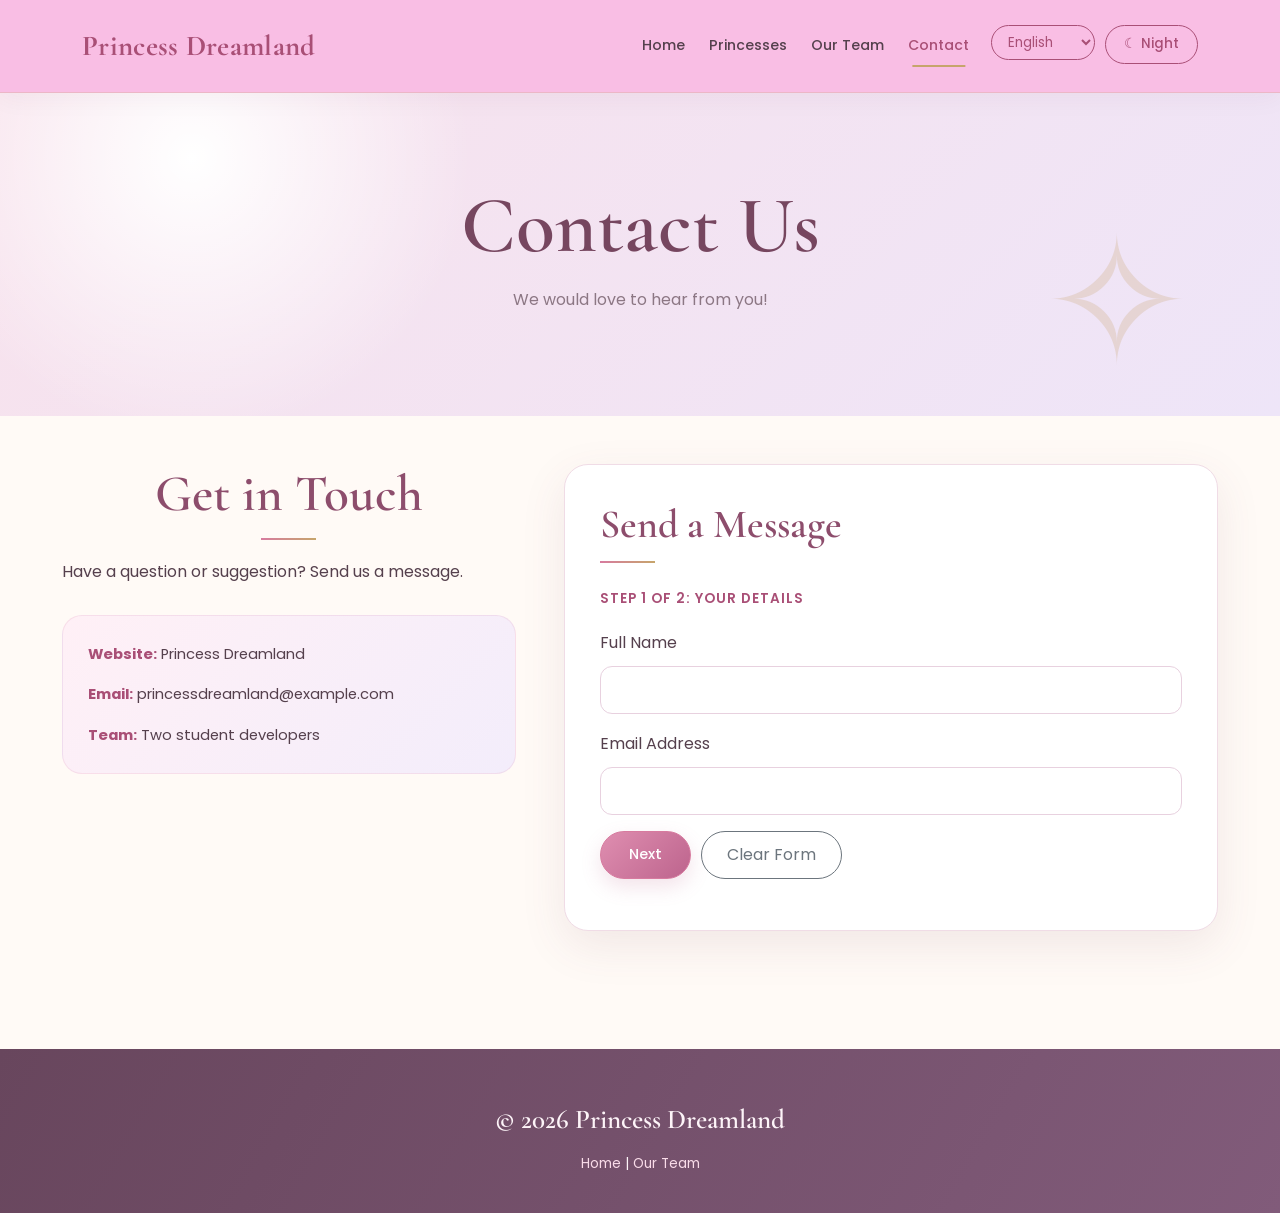
<file: contact.html>
<!DOCTYPE html>
<html lang="en">
<head>
  <meta charset="UTF-8">
  <meta name="viewport" content="width=device-width, initial-scale=1.0">
  <title>Contact Us | Princess Dreamland</title>
  <link href="https://cdn.jsdelivr.net/npm/bootstrap@5.3.3/dist/css/bootstrap.min.css" rel="stylesheet">
  <link rel="stylesheet" href="style.css">
</head>
<body>
  <nav class="navbar navbar-expand-lg navbar-dark princess-nav">
    <div class="container">
      <a class="navbar-brand" href="index.html">Princess Dreamland</a>
      <button class="navbar-toggler" type="button" data-bs-toggle="collapse" data-bs-target="#mainNav">
        <span class="navbar-toggler-icon"></span>
      </button>
      <div class="collapse navbar-collapse" id="mainNav">
        <ul class="navbar-nav ms-auto">
          <li class="nav-item"><a class="nav-link" href="index.html" data-i18n="nav_home">Home</a></li>
          <li class="nav-item"><a class="nav-link" href="index.html#princesses" data-i18n="nav_princesses">Princesses</a></li>
          <li class="nav-item"><a class="nav-link" href="team.html" data-i18n="nav_team">Our Team</a></li>
          <li class="nav-item"><a class="nav-link active" href="contact.html" data-i18n="nav_contact">Contact</a></li>
          <li class="nav-item"><select id="languageSelect" class="lang-select" aria-label="Choose language">
            <option value="en">English</option>
            <option value="ru">Русский</option>
            <option value="kk">Қазақша</option>
          </select></li>
          <li class="nav-item"><button id="themeToggle" class="theme-btn" type="button" aria-label="Switch between day and night theme">&#9790; Night</button></li>
        </ul>
      </div>
    </div>
  </nav>

  <header class="subpage-hero text-center">
    <div class="container">
      <h1 data-i18n="contact_hero_title">Contact Us</h1>
      <p data-i18n="contact_hero_text">We would love to hear from you!</p>
    </div>
  </header>

  <main class="container py-5">
    <div class="row g-5">
      <div class="col-md-5">
        <h2 class="section-title" data-i18n="get_title">Get in Touch</h2>
        <p data-i18n="get_text">Have a question or suggestion? Send us a message.</p>
        <div class="contact-info">
          <p><strong>Website:</strong> Princess Dreamland</p>
          <p><strong>Email:</strong> princessdreamland@example.com</p>
          <p><strong>Team:</strong> Two student developers</p>
        </div>
      </div>

      <div class="col-md-7">
        <div class="contact-box">
          <h2 class="section-title mb-4" data-i18n="send_title">Send a Message</h2>
          <form id="contactForm" novalidate>
            <p id="stepIndicator" class="step-indicator">Step 1 of 2: Your details</p>

            <div class="form-step" data-step="1">
              <div class="mb-3">
                <label for="contactName" class="form-label" data-i18n="label_name">Full Name</label>
                <input id="contactName" class="form-control" type="text" required minlength="2">
                <div class="invalid-feedback">Please enter at least 2 characters.</div>
              </div>
              <div class="mb-3">
                <label for="contactEmail" class="form-label" data-i18n="label_email">Email Address</label>
                <input id="contactEmail" class="form-control" type="email" required>
                <div class="invalid-feedback">Please enter a valid email address.</div>
              </div>
            </div>

            <div class="form-step" data-step="2" hidden>
              <div class="mb-3">
                <label for="contactSubject" class="form-label" data-i18n="label_subject">Subject</label>
                <input id="contactSubject" class="form-control" type="text" required>
                <div class="invalid-feedback">Please enter a subject.</div>
              </div>
              <div class="mb-3">
                <label for="contactMessage" class="form-label" data-i18n="label_message">Message</label>
                <textarea id="contactMessage" class="form-control" rows="5" required minlength="10"></textarea>
                <div class="invalid-feedback">Please write at least 10 characters.</div>
              </div>
            </div>

            <div class="form-buttons">
              <button type="button" id="backBtn" class="btn btn-outline-secondary" hidden data-i18n="back_btn">Back</button>
              <button type="button" id="nextBtn" class="btn pink-btn" data-i18n="next_btn">Next</button>
              <button type="submit" id="sendBtn" class="btn pink-btn" hidden data-i18n="send_btn">Send Message</button>
              <button type="button" id="resetBtn" class="btn btn-outline-secondary" data-i18n="clear_btn">Clear Form</button>
            </div>
            <p id="contactFeedback" class="mt-3" aria-live="polite"></p>
          </form>
        </div>
      </div>
    </div>
  </main>

  <footer class="site-footer text-center">
    <p>© 2026 Princess Dreamland</p>
    <p><a href="index.html">Home</a> | <a href="team.html">Our Team</a></p>
  </footer>

  <script src="https://cdn.jsdelivr.net/npm/bootstrap@5.3.3/dist/js/bootstrap.bundle.min.js"></script>
  <script src="script.js"></script>
</body>
</html>
</file>
<file: style.css>
@import url('https://fonts.googleapis.com/css2?family=Cormorant+Garamond:wght@400;500;600;700&family=Poppins:wght@300;400;500;600;700&display=swap');

/* =========================
   1. COLORS AND BASIC STYLE
========================= */

:root {
  --pink: #d77b9f;
  --pink-dark: #a94f76;
  --pink-light: #f8e5ed;
  --lavender: #e9e2f5;
  --cream: #fffaf6;
  --gold: #c6a56b;
  --text: #55404d;
  --muted: #8c7784;
  --white: #ffffff;
  --shadow: 0 15px 45px rgba(116, 67, 91, 0.10);
  --shadow-hover: 0 22px 55px rgba(116, 67, 91, 0.18);
}

* {
  box-sizing: border-box;
}

html {
  scroll-behavior: smooth;
  scroll-padding-top: 85px;
}

body {
  margin: 0;
  font-family: 'Poppins', sans-serif;
  color: var(--text);
  background: var(--cream);
  line-height: 1.8;
  overflow-x: hidden;
  transition: background-color 0.4s ease, color 0.4s ease;
}

h1,
h2,
h3,
.navbar-brand {
  font-family: 'Cormorant Garamond', serif;
}

h1,
h2,
h3,
p {
  overflow-wrap: break-word;
}

a {
  transition: color 0.3s ease;
}

/* =========================
   2. NAVIGATION
========================= */

.princess-nav {
  position: sticky;
  top: 0;
  z-index: 1000;
  padding: 15px 0;
  background: rgba(249, 188, 227, 0.96);
  border-bottom: 1px solid rgba(198, 165, 107, 0.25);
  box-shadow: 0 4px 25px rgba(80, 48, 67, 0.05);
  backdrop-filter: blur(15px);
}

.princess-nav .navbar-brand {
  color: var(--pink-dark);
  font-size: 1.8rem;
  font-weight: 700;
  letter-spacing: 0.3px;
}

.princess-nav .navbar-brand:hover {
  color: var(--gold);
}

.princess-nav .nav-link {
  position: relative;
  margin: 0 7px;
  padding: 8px 5px !important;
  color: var(--text);
  font-size: 0.88rem;
  font-weight: 500;
}

.princess-nav .nav-link::after {
  position: absolute;
  bottom: 0;
  left: 50%;
  width: 0;
  height: 2px;
  content: "";
  background: var(--gold);
  transition: all 0.3s ease;
  transform: translateX(-50%);
}

.princess-nav .nav-link:hover,
.princess-nav .nav-link.active {
  color: var(--pink-dark);
}

.princess-nav .nav-link:hover::after,
.princess-nav .nav-link.active::after {
  width: 75%;
}

.princess-nav .navbar-toggler {
  border-color: var(--pink);
}

.princess-nav .navbar-toggler:focus {
  box-shadow: 0 0 0 3px rgba(215, 123, 159, 0.2);
}

/* =========================
   3. HOME HERO
========================= */

.hero {
  position: relative;
  display: flex;
  min-height: 590px;
  align-items: center;
  justify-content: center;
  padding: 100px 20px;
  overflow: hidden;
  color: var(--text);
  background:
    radial-gradient(ellipse at 10% 15%, rgba(255, 255, 255, 0.9), transparent 35%),
    radial-gradient(ellipse at 90% 80%, rgba(210, 187, 234, 0.65), transparent 35%),
    linear-gradient(135deg, #f9e6ed 0%, #f8edf3 45%, #e8e0f4 100%);
}

.hero::before,
.hero::after {
  position: absolute;
  z-index: 0;
  color: rgba(198, 165, 107, 0.45);
  font-size: 4rem;
  pointer-events: none;
}

.hero::before {
  top: 12%;
  left: 8%;
  content: "✧";
  animation: float 5s ease-in-out infinite;
}

.hero::after {
  right: 10%;
  bottom: 12%;
  content: "✦";
  animation: float 6s ease-in-out infinite reverse;
}

.hero .container {
  position: relative;
  z-index: 1;
  max-width: 900px;
}

.hero-small {
  margin-bottom: 15px;
  color: var(--pink-dark);
  font-family: 'Poppins', sans-serif;
  font-size: 0.75rem !important;
  font-weight: 600;
  letter-spacing: 4px;
  text-transform: uppercase;
}

.hero h1 {
  margin: 15px 0;
  color: #76465f;
  font-size: clamp(3.5rem, 8vw, 6.8rem);
  font-weight: 600;
  line-height: 0.98;
}

.hero p {
  max-width: 650px;
  margin: 20px auto;
  color: #796474;
  font-size: 1rem;
}

.hero .pink-btn {
  margin-top: 15px;
}

/* =========================
   4. OTHER PAGE HEROES
========================= */

.subpage-hero {
  position: relative;
  padding: 85px 20px;
  overflow: hidden;
  background:
    radial-gradient(circle at 15% 20%, #ffffff 0%, transparent 25%),
    linear-gradient(135deg, #f8e2ec, #eee5f8);
}

.subpage-hero::after {
  position: absolute;
  right: 7%;
  bottom: -45px;
  color: rgba(198, 165, 107, 0.25);
  font-size: 11rem;
  content: "✧";
}

.subpage-hero .container {
  position: relative;
  z-index: 1;
}

.subpage-hero h1 {
  margin-bottom: 12px;
  color: #76465f;
  font-size: clamp(3rem, 7vw, 5rem);
  font-weight: 600;
}

.subpage-hero p {
  color: var(--muted);
}

/* =========================
   5. SECTION HEADINGS
========================= */

.section-title {
  position: relative;
  margin-bottom: 18px;
  color: #8d4d6c;
  font-size: clamp(2.2rem, 4vw, 3.3rem);
  font-weight: 600;
  text-align: center;
}

.section-title::after {
  display: block;
  width: 55px;
  height: 2px;
  margin: 13px auto 0;
  content: "";
  background: linear-gradient(90deg, var(--pink), var(--gold));
}

main.container {
  max-width: 1180px;
}

/* =========================
   6. BUTTONS
========================= */

.pink-btn {
  display: inline-block;
  padding: 12px 28px;
  border: 1px solid var(--pink);
  border-radius: 40px;
  color: var(--white);
  background: linear-gradient(135deg, #df8eb0, #bd648d);
  box-shadow: 0 8px 20px rgba(189, 100, 141, 0.18);
  font-family: 'Poppins', sans-serif;
  font-size: 0.9rem;
  font-weight: 500;
  text-decoration: none;
  transition: transform 0.3s ease, box-shadow 0.3s ease,
    background 0.3s ease;
}

.pink-btn:hover {
  border-color: var(--pink-dark);
  color: var(--white);
  background: linear-gradient(135deg, #c66a94, #a94f76);
  box-shadow: 0 12px 25px rgba(169, 79, 118, 0.25);
  transform: translateY(-3px);
}

.pink-btn:focus-visible,
a:focus-visible {
  outline: 3px solid var(--gold);
  outline-offset: 4px;
}

.btn-outline-secondary {
  border-radius: 40px;
  padding: 11px 25px;
}

/* =========================
   7. PRINCESS CARDS
========================= */

#princessList {
  margin-top: 25px;
}

.princess-card[hidden] {
  display: none !important;
}

.princess-card .card {
  height: 100%;
  overflow: hidden;
  border: 1px solid rgba(215, 123, 159, 0.17);
  border-radius: 22px;
  background: var(--white);
  box-shadow: var(--shadow);
  transition: transform 0.35s ease, box-shadow 0.35s ease;
}

.princess-card .card:hover {
  box-shadow: var(--shadow-hover);
  transform: translateY(-9px);
}

.princess-card .card-img-top {
  width: 100%;
  height: 265px;
  object-fit: cover;
  transition: transform 0.6s ease;
}

.princess-card .card:hover .card-img-top {
  transform: scale(1.05);
}

.princess-card .card-body {
  position: relative;
  z-index: 1;
  padding: 25px;
  background: var(--white);
}

.princess-card .card-title {
  margin-bottom: 10px;
  color: #8d4d6c;
  font-size: 2rem;
  font-weight: 600;
}

.princess-card .card-text {
  margin-bottom: 20px;
  color: var(--muted);
  font-size: 0.9rem;
  line-height: 1.8;
}

#searchInput,
#categoryFilter {
  min-height: 52px;
  border: 1px solid #ead4df;
  border-radius: 14px;
  background-color: rgba(255, 255, 255, 0.9);
}

#searchInput {
  padding-left: 18px;
}

#searchInput::placeholder {
  color: #ad9aa6;
}

#searchInput:focus,
#categoryFilter:focus {
  border-color: var(--pink);
  box-shadow: 0 0 0 4px rgba(215, 123, 159, 0.12);
}

#noResults {
  padding: 25px;
  border-radius: 16px;
  color: var(--pink-dark);
  background: var(--pink-light);
}

/* =========================
   8. FEATURE AND NEWSLETTER
========================= */

.feature-section,
.subscribe-section {
  position: relative;
  padding: 55px 25px;
  overflow: hidden;
  border: 1px solid rgba(215, 123, 159, 0.15);
  border-radius: 28px;
  background:
    radial-gradient(circle at 100% 0%, rgba(229, 215, 245, 0.8), transparent 35%),
    linear-gradient(135deg, #fff1f6, #fffaf6);
  box-shadow: var(--shadow);
}

.feature-section > *,
.subscribe-section > * {
  position: relative;
  z-index: 1;
}

.feature-section p,
.subscribe-section p {
  color: var(--muted);
}

#dateTime {
  margin-top: 15px;
  color: var(--pink-dark);
  font-size: 1rem;
  font-weight: 600;
}

.form-box {
  max-width: 460px;
  margin-top: 25px;
}

.form-control,
.form-select {
  min-height: 48px;
  border: 1px solid #e8d1df;
  border-radius: 12px;
  color: var(--text);
  background-color: #fff;
}

textarea.form-control {
  min-height: 130px;
}

.form-control::placeholder {
  color: #ad9aa6;
}

.form-control:focus,
.form-select:focus {
  border-color: var(--pink);
  box-shadow: 0 0 0 4px rgba(215, 123, 159, 0.13);
}

#signupMessage,
#contactFeedback {
  font-size: 0.9rem;
  font-weight: 500;
}

/* =========================
   9. FAQ ACCORDION
========================= */

#faq {
  max-width: 900px;
  margin-right: auto;
  margin-left: auto;
}

.accordion {
  margin-top: 30px;
  overflow: hidden;
  border-radius: 18px;
  box-shadow: var(--shadow);
}

.accordion-item {
  border: 1px solid #f0dce6;
  background: #fff;
}

.accordion-button {
  padding: 20px 24px;
  color: #70465c;
  background: #fff;
  font-family: 'Poppins', sans-serif;
  font-size: 0.95rem;
  font-weight: 500;
}

.accordion-button:not(.collapsed) {
  color: var(--pink-dark);
  background: #fff0f6;
  box-shadow: none;
}

.accordion-button:focus {
  border-color: var(--pink);
  box-shadow: 0 0 0 3px rgba(215, 123, 159, 0.12);
}

.accordion-body {
  padding: 20px 24px;
  color: var(--muted);
  font-size: 0.9rem;
}

/* =========================
   10. MODAL WINDOW
========================= */

.modal-content {
  overflow: hidden;
  border: 1px solid rgba(198, 165, 107, 0.3);
  border-radius: 22px;
  box-shadow: 0 25px 80px rgba(70, 42, 61, 0.2);
}

.modal-header {
  padding: 20px 25px;
  border-bottom: 1px solid #f1dce6;
  background: #fff1f6;
}

.modal-title {
  color: var(--pink-dark);
  font-size: 1.8rem;
  font-weight: 600;
}

.modal-body {
  padding: 28px 25px;
  color: var(--muted);
}

.modal-footer {
  border-top: 1px solid #f1dce6;
  background: #fffafc;
}

/* =========================
   11. OUR TEAM
========================= */

.team-card {
  overflow: hidden;
  border: 1px solid #f0dce6;
  border-radius: 24px;
  background: white;
  box-shadow: var(--shadow);
  transition: transform 0.35s ease, box-shadow 0.35s ease;
}

.team-card:hover {
  box-shadow: var(--shadow-hover);
  transform: translateY(-8px);
}

.team-photo {
  width: 100%;
  height: 330px;
  object-fit: cover;
  transition: transform 0.5s ease;
}

.team-card:hover .team-photo {
  transform: scale(1.03);
}

.team-card .card-body {
  padding: 28px 22px;
}

.team-card .card-title {
  margin-bottom: 5px;
  color: #8d4d6c;
  font-size: 2.1rem;
  font-weight: 600;
}

.team-role {
  margin-bottom: 14px;
  color: var(--pink-dark);
  font-size: 0.85rem;
  font-weight: 600;
  letter-spacing: 1px;
  text-transform: uppercase;
}

.team-card .card-body p:last-child {
  color: var(--muted);
  font-size: 0.9rem;
}

/* =========================
   12. CONTACT PAGE
========================= */

.contact-box {
  padding: 35px;
  border: 1px solid #f0dce6;
  border-radius: 24px;
  background: white;
  box-shadow: var(--shadow);
}

.contact-box .section-title {
  font-size: 2.5rem;
  text-align: left;
}

.contact-box .section-title::after {
  margin-left: 0;
}

.contact-info {
  margin-top: 28px;
  padding: 25px;
  border: 1px solid rgba(215, 123, 159, 0.15);
  border-radius: 20px;
  background: linear-gradient(135deg, #fff0f6, #f3edfb);
}

.contact-info p {
  margin-bottom: 14px;
  font-size: 0.92rem;
}

.contact-info p:last-child {
  margin-bottom: 0;
}

.contact-info strong {
  color: var(--pink-dark);
}

/* =========================
   13. FOOTER
========================= */

.site-footer {
  margin-top: 70px;
  padding: 40px 15px 30px;
  color: #fdf4f8;
  background: linear-gradient(120deg, #68465d, #815b7a);
}

.site-footer p {
  margin: 7px;
  font-size: 0.85rem;
}

.site-footer p:first-child {
  font-family: 'Cormorant Garamond', serif;
  font-size: 1.7rem;
  font-weight: 600;
}

.site-footer a {
  color: #f9dce9;
  text-decoration: none;
}

.site-footer a:hover {
  color: #ffffff;
  text-decoration: underline;
}

/* =========================
   14. ANIMATIONS
========================= */

@keyframes float {
  0%, 100% {
    transform: translateY(0) rotate(0deg);
  }

  50% {
    transform: translateY(-15px) rotate(10deg);
  }
}

/* =========================
   15. RESPONSIVE DESIGN
========================= */

@media (min-width: 992px) {
  .hero {
    min-height: 650px;
  }
}

@media (max-width: 991px) {
  .princess-nav .nav-link {
    margin: 3px 0;
  }

  .theme-btn {
    margin: 8px 0 4px;
  }

  .princess-nav .nav-link::after {
    display: none;
  }

  .hero {
    min-height: 500px;
    padding: 80px 20px;
  }

  .hero h1 {
    line-height: 1.05;
  }
}

@media (max-width: 767px) {
  .hero {
    min-height: 430px;
    padding: 65px 18px;
  }

  .hero h1 {
    font-size: 3.5rem;
  }

  .hero p {
    font-size: 0.92rem;
  }

  .hero-small {
    font-size: 0.65rem !important;
    letter-spacing: 2px;
  }

  .subpage-hero {
    padding: 65px 18px;
  }

  .section-title {
    font-size: 2.5rem;
  }

  .princess-card .card-img-top {
    height: 250px;
  }

  .feature-section,
  .subscribe-section {
    padding: 38px 20px;
  }

  .contact-box {
    padding: 25px 20px;
  }

  .contact-box .section-title {
    font-size: 2.2rem;
  }

  .team-photo {
    height: 280px;
  }

  .site-footer {
    margin-top: 45px;
  }
}

@media (max-width: 400px) {
  .hero h1 {
    font-size: 2.8rem;
  }

  .princess-nav .navbar-brand {
    font-size: 1.45rem;
  }

  .pink-btn {
    padding: 10px 20px;
  }
}


/* =========================
   16. ASSIGNMENT 5 - NEW FEATURES
========================= */

/* Greeting in the hero section */
.hero .greeting {
  margin: 10px auto 0;
  color: var(--pink-dark);
  font-family: 'Cormorant Garamond', serif;
  font-size: 1.7rem;
  font-style: italic;
  font-weight: 600;
}

/* Day / Night button in the menu */
.theme-btn {
  margin-left: 10px;
  padding: 6px 18px;
  border: 1px solid var(--pink-dark);
  border-radius: 40px;
  color: var(--pink-dark);
  background: transparent;
  font-family: 'Poppins', sans-serif;
  font-size: 0.85rem;
  font-weight: 500;
  transition: background 0.3s ease, color 0.3s ease;
}

.theme-btn:hover {
  color: var(--white);
  background: var(--pink-dark);
}

.theme-btn:focus-visible {
  outline: 3px solid var(--gold);
  outline-offset: 3px;
}

/* Star rating */
.rating {
  display: flex;
  gap: 6px;
  margin-bottom: 4px;
}

.star {
  color: #dccdd6;
  font-size: 1.7rem;
  line-height: 1;
  cursor: pointer;
  transition: color 0.2s ease, transform 0.2s ease;
}

.star:hover {
  transform: scale(1.2);
}

.star.selected {
  color: var(--gold);
}

.star:focus-visible {
  outline: 2px solid var(--gold);
  outline-offset: 3px;
}

.rating-text {
  margin-bottom: 16px;
  color: var(--muted);
  font-size: 0.8rem;
}

/* Messages */
.msg-error {
  color: #d62839;
}

.msg-success {
  color: #2e8b57;
}

/* Multi-step contact form */
.step-indicator {
  margin-bottom: 18px;
  color: var(--pink-dark);
  font-size: 0.85rem;
  font-weight: 600;
  letter-spacing: 1px;
  text-transform: uppercase;
}

.form-step[hidden] {
  display: none;
}

.form-buttons {
  display: flex;
  flex-wrap: wrap;
  gap: 10px;
}

.form-buttons [hidden] {
  display: none;
}

/* Animations (started by JavaScript) */
@keyframes fadeUp {
  from {
    opacity: 0;
    transform: translateY(30px);
  }

  to {
    opacity: 1;
    transform: translateY(0);
  }
}

@keyframes starPop {
  0% {
    transform: scale(1);
  }

  50% {
    transform: scale(1.7) rotate(18deg);
  }

  100% {
    transform: scale(1);
  }
}

@keyframes buttonBounce {
  0%, 100% {
    transform: scale(1);
  }

  40% {
    transform: scale(0.92);
  }

  70% {
    transform: scale(1.06);
  }
}

@keyframes spinOnce {
  from {
    transform: rotate(0deg);
  }

  to {
    transform: rotate(360deg);
  }
}

.card-enter {
  animation: fadeUp 0.7s ease both;
}

.star.pop {
  animation: starPop 0.45s ease;
}

.btn-bounce {
  animation: buttonBounce 0.4s ease;
}

.theme-btn.spin {
  animation: spinOnce 0.5s ease;
}

/* =========================
   17. NIGHT THEME
========================= */

body.night {
  --muted: #bfaebb;
  --pink-light: #3a2a40;
  --shadow: 0 15px 45px rgba(0, 0, 0, 0.35);
  --shadow-hover: 0 22px 55px rgba(0, 0, 0, 0.5);
  color: #eadfe8;
  background: #1d1625;
}

.night .princess-nav {
  background: rgba(72, 41, 72, 0.96);
}

.night .princess-nav .navbar-brand,
.night .princess-nav .nav-link:hover,
.night .princess-nav .nav-link.active {
  color: #f5bfd8;
}

.night .princess-nav .nav-link {
  color: #f1dce8;
}

.night .theme-btn {
  border-color: #f5bfd8;
  color: #f5bfd8;
}

.night .theme-btn:hover {
  color: #3a2548;
  background: #f5bfd8;
}

.night .hero,
.night .subpage-hero {
  background:
    radial-gradient(ellipse at 10% 15%, rgba(120, 80, 140, 0.35), transparent 35%),
    linear-gradient(135deg, #2a1d33 0%, #241a2d 45%, #2f2445 100%);
}

.night .hero h1,
.night .subpage-hero h1 {
  color: #f6d6e5;
}

.night .hero p,
.night .subpage-hero p {
  color: #cdb8c6;
}

.night .hero .greeting,
.night .hero-small {
  color: #f0a8c8;
}

.night .section-title,
.night .princess-card .card-title,
.night .team-card .card-title {
  color: #f0b7d2;
}

.night .princess-card .card,
.night .princess-card .card-body,
.night .team-card,
.night .contact-box {
  border-color: rgba(240, 183, 210, 0.15);
  background: #2a2033;
}

.night .star {
  color: #5a4a63;
}

.night .star.selected {
  color: #f0c36d;
}

.night .feature-section,
.night .subscribe-section {
  border-color: rgba(240, 183, 210, 0.15);
  background:
    radial-gradient(circle at 100% 0%, rgba(110, 80, 150, 0.4), transparent 35%),
    linear-gradient(135deg, #2c2036, #241b2d);
}

.night .contact-info {
  border-color: rgba(240, 183, 210, 0.15);
  background: linear-gradient(135deg, #34253f, #2a2338);
}

.night .form-control,
.night .form-select,
.night #searchInput,
.night #categoryFilter {
  border-color: #4d3b58;
  color: #eadfe8;
  background-color: #2a2033;
}

.night .form-control::placeholder,
.night #searchInput::placeholder {
  color: #9a869a;
}

.night .form-label {
  color: #eadfe8;
}

.night #noResults {
  color: #f5bfd8;
  background: #3a2a40;
}

.night .accordion-item {
  border-color: #4d3b58;
  background: #2a2033;
}

.night .accordion-button {
  color: #eadfe8;
  background: #2a2033;
}

.night .accordion-button:not(.collapsed) {
  color: #f5bfd8;
  background: #382a44;
}

.night .accordion-button::after {
  filter: invert(1);
}

.night .modal-content {
  color: #eadfe8;
  background: #2a2033;
}

.night .modal-header,
.night .modal-footer {
  border-color: #4d3b58;
  background: #35263f;
}

.night .modal-title {
  color: #f5bfd8;
}

.night .btn-close {
  filter: invert(1);
}

.night .btn-outline-secondary {
  border-color: #b9a3b4;
  color: #eadfe8;
}

.night .btn-outline-secondary:hover {
  color: #2a2033;
  background: #eadfe8;
}

.night .msg-error {
  color: #ff8a98;
}

.night .msg-success {
  color: #7ee0a0;
}

.night .contact-info strong,
.night .step-indicator,
.night #dateTime {
  color: #f5bfd8;
}

.night .pink-btn:disabled {
  opacity: 0.5;
}


/* =========================
   18. ASSIGNMENT 5 - EXTRA FEATURES
========================= */

/* Language select in the menu */
.lang-select {
  margin-left: 10px;
  padding: 6px 12px;
  border: 1px solid var(--pink-dark);
  border-radius: 40px;
  color: var(--pink-dark);
  background: transparent;
  font-family: 'Poppins', sans-serif;
  font-size: 0.85rem;
  cursor: pointer;
}

.lang-select:focus-visible {
  outline: 3px solid var(--gold);
  outline-offset: 3px;
}

.lang-select option {
  color: var(--text);
  background: #fff;
}

/* Name form in the hero */
.name-form {
  display: flex;
  gap: 10px;
  max-width: 440px;
  margin: 18px auto 0;
}

.name-form .form-control {
  flex: 1;
}

/* Gallery */
.gallery-box {
  max-width: 760px;
  margin-top: 25px;
  padding: 20px;
  border: 1px solid #f0dce6;
  border-radius: 24px;
  background: var(--white);
  box-shadow: var(--shadow);
}

.main-image {
  display: block;
  width: 100%;
  height: 380px;
  border-radius: 18px;
  object-fit: cover;
  transition: opacity 0.25s ease, transform 0.25s ease;
}

.gallery-caption {
  margin: 12px 0;
  color: var(--pink-dark);
  font-family: 'Cormorant Garamond', serif;
  font-size: 1.4rem;
  font-weight: 600;
  text-align: center;
}

.thumbnails {
  display: flex;
  flex-wrap: wrap;
  gap: 10px;
  justify-content: center;
}

.thumb-btn {
  width: 90px;
  height: 66px;
  padding: 0;
  overflow: hidden;
  border: 3px solid transparent;
  border-radius: 14px;
  background: none;
  opacity: 0.7;
  transition: opacity 0.3s ease, border-color 0.3s ease, transform 0.3s ease;
}

.thumb-btn img {
  width: 100%;
  height: 100%;
  object-fit: cover;
}

.thumb-btn:hover {
  opacity: 1;
  transform: translateY(-3px);
}

.thumb-btn.active {
  border-color: var(--gold);
  opacity: 1;
}

.thumb-btn:focus-visible {
  outline: 3px solid var(--gold);
  outline-offset: 2px;
}

/* Shop */
.product-card {
  border: 1px solid rgba(215, 123, 159, 0.17);
  border-radius: 22px;
  background: var(--white);
  box-shadow: var(--shadow);
  transition: transform 0.35s ease, box-shadow 0.35s ease;
}

.product-card:hover {
  box-shadow: var(--shadow-hover);
  transform: translateY(-6px);
}

.product-card .card-body {
  padding: 25px;
}

.product-card .card-title {
  color: #8d4d6c;
  font-size: 1.8rem;
  font-weight: 600;
}

.product-card .card-text {
  color: var(--muted);
  font-size: 0.9rem;
}

.product-category {
  margin-bottom: 4px;
  color: var(--pink-dark);
  font-size: 0.75rem;
  font-weight: 600;
  letter-spacing: 1px;
  text-transform: uppercase;
}

.product-price {
  margin: 0;
  color: var(--gold);
  font-size: 1.3rem;
  font-weight: 600;
}

#productCategory,
#productPrice {
  min-height: 52px;
  border-radius: 14px;
}

#noProducts {
  padding: 25px;
  border-radius: 16px;
  color: var(--pink-dark);
  background: var(--pink-light);
}

/* News feed */
.news-buttons .btn {
  margin: 4px;
}

.news-btn.news-active {
  background: linear-gradient(135deg, #c66a94, #a94f76);
  box-shadow: 0 0 0 3px rgba(198, 165, 107, 0.5);
}

.news-box,
.fact-box,
.about-box {
  max-width: 760px;
  padding: 28px;
  border: 1px solid #f0dce6;
  border-radius: 24px;
  background: var(--white);
  box-shadow: var(--shadow);
}

.news-heading {
  margin-bottom: 15px;
  color: #8d4d6c;
  font-size: 2rem;
  font-weight: 600;
}

.news-list {
  margin: 0;
  padding-left: 22px;
  color: var(--muted);
}

.news-list li {
  margin-bottom: 8px;
}

/* Fact and About */
.fact-text {
  margin: 0;
  color: var(--pink-dark);
  font-family: 'Cormorant Garamond', serif;
  font-size: 1.6rem;
  font-weight: 600;
  line-height: 1.5;
}

.about-box p {
  color: var(--muted);
}

#timeDisplay {
  color: var(--pink-dark);
  font-size: 1.2rem;
}

.pop-text {
  animation: starPop 0.5s ease;
}

.news-list.card-enter,
.fact-text.card-enter,
.more-text.card-enter {
  animation: fadeUp 0.6s ease both;
}

@media (max-width: 767px) {
  .main-image {
    height: 250px;
  }

  .name-form {
    flex-direction: column;
  }

  .lang-select {
    margin: 8px 0 0;
  }
}

/* Night theme for the new parts */
.night .gallery-box,
.night .product-card,
.night .news-box,
.night .fact-box,
.night .about-box {
  border-color: rgba(240, 183, 210, 0.15);
  background: #2a2033;
}

.night .gallery-caption,
.night .news-heading,
.night .product-card .card-title,
.night .fact-text,
.night #timeDisplay {
  color: #f0b7d2;
}

.night .lang-select {
  border-color: #f5bfd8;
  color: #f5bfd8;
}

.night .lang-select option {
  color: #eadfe8;
  background: #2a2033;
}

.night #noProducts {
  color: #f5bfd8;
  background: #3a2a40;
}

.night #productCategory,
.night #productPrice {
  border-color: #4d3b58;
  color: #eadfe8;
  background-color: #2a2033;
}

.night .news-list,
.night .about-box p {
  color: #cdb8c6;
}

/* Respect reduced-motion preferences */
@media (prefers-reduced-motion: reduce) {
  *,
  *::before,
  *::after {
    scroll-behavior: auto !important;
    animation-duration: 0.01ms !important;
    animation-iteration-count: 1 !important;
    transition-duration: 0.01ms !important;
  }
}

/* Make the hidden attribute work for buttons */
.btn[hidden],
.pink-btn[hidden] {
  display: none !important;
}
</file>
